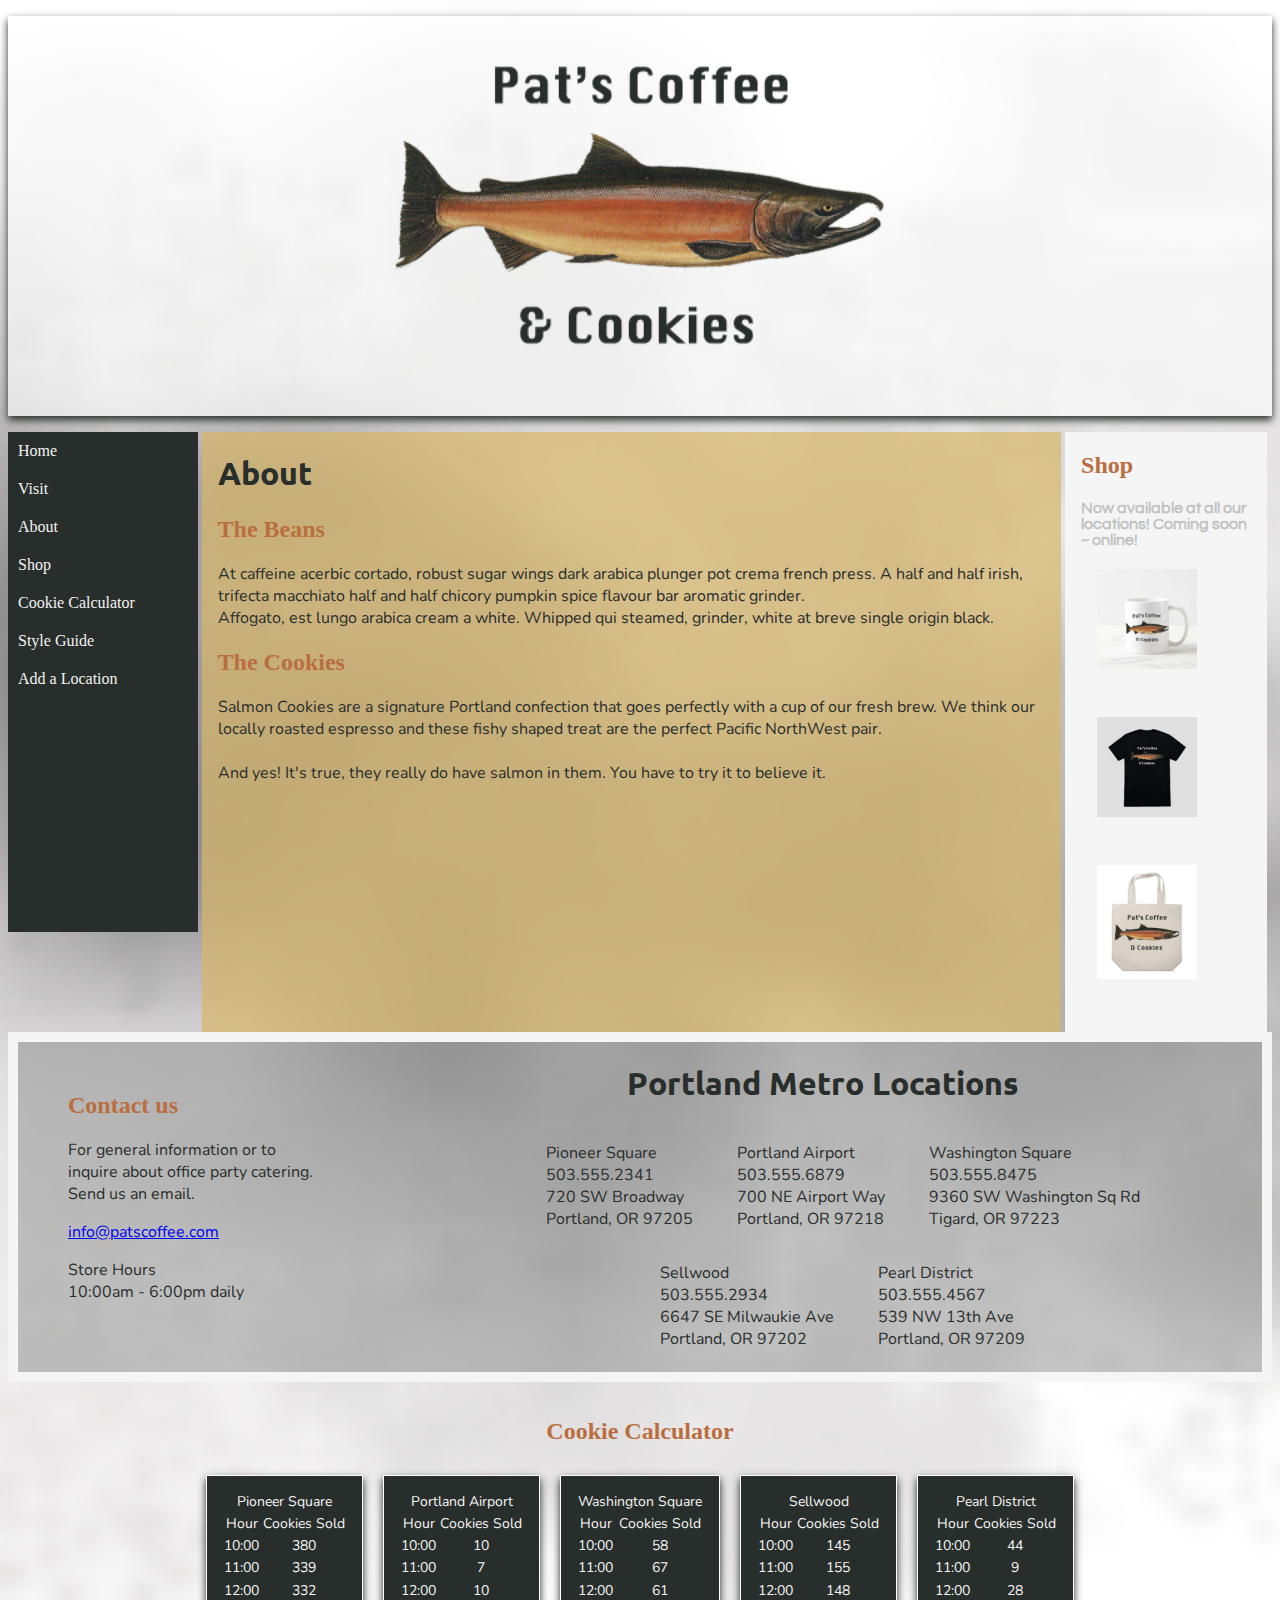
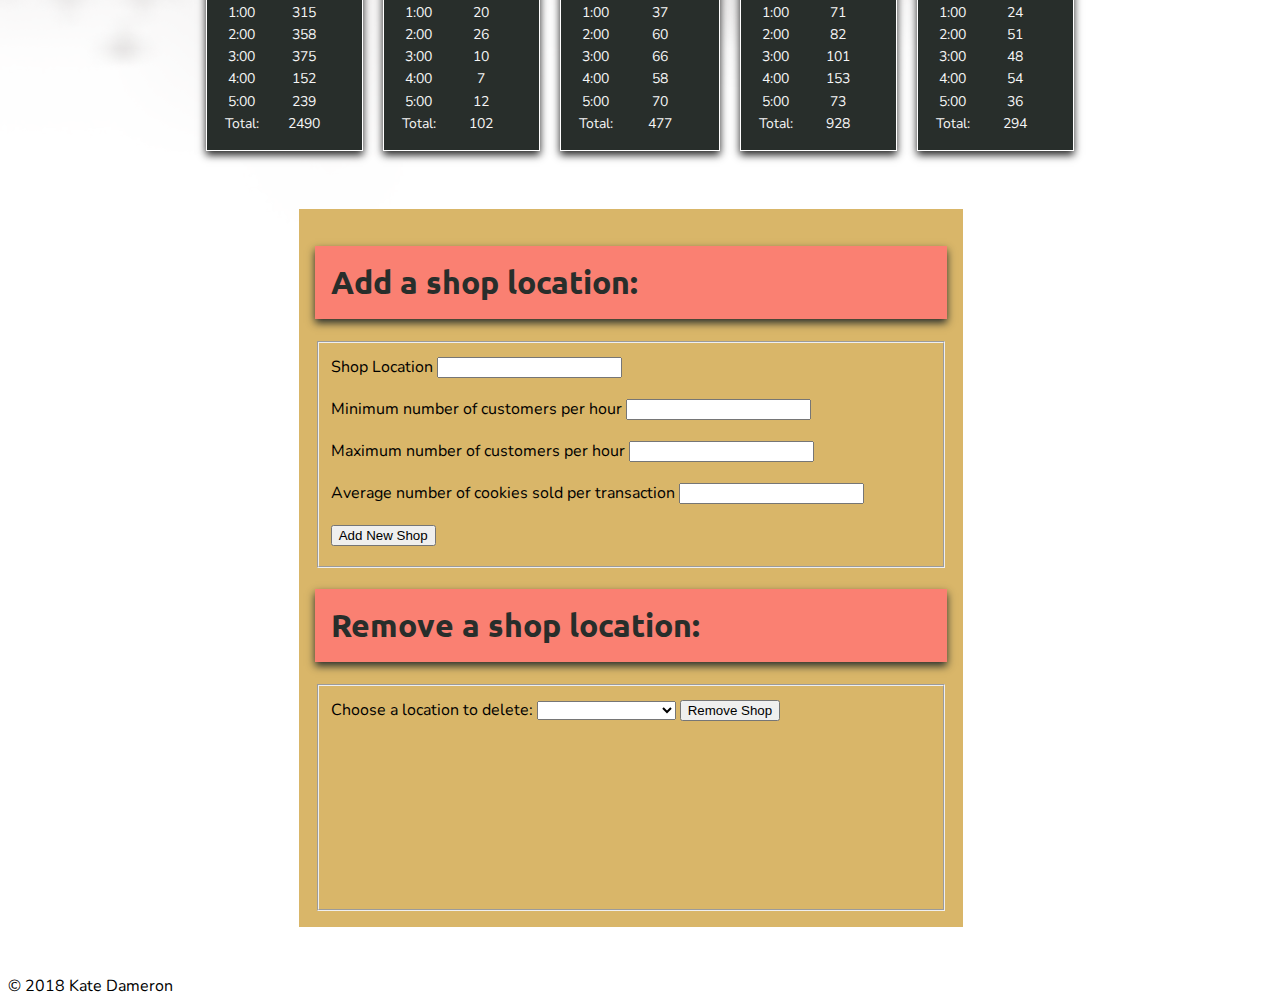
<file: index.html>
<!DOCTYPE html>
<html lang="en">
<head>
    <meta charset="UTF-8">
    <meta name="viewport" content="width=device-width, initial-scale=1.0">
    <title>Salmon Cookies</title>
    <link rel="stylesheet" href="style.css">
</head>
<body>
<header id="home">
    <img src="salmon-cookies-logo.png" alt="Pat's Coffee and Cookies logo with a picture of a Salmon">
</header>

<main>
    <nav class="navBar">
        <a href="#home">Home</a>
        <a href="#visit">Visit</a>
        <a href="#about">About</a>
        <a href="#shop">Shop</a>
        <a href="#cookieCalc">Cookie Calculator</a>
        <a href="styleguide.html">Style Guide</a>
        <a href="#form">Add a Location</a>
    </nav> 

    <section id="about">
        <h1>About</h1>
        <article>
            <h2>The Beans</h2>
            <p>At caffeine acerbic cortado, robust sugar wings dark arabica plunger pot crema french press. A half and half irish, trifecta macchiato half and half chicory pumpkin spice flavour bar aromatic grinder.<br>Affogato, est lungo arabica cream a white. Whipped qui steamed, grinder, white at breve single origin black.</p>
            <h2>The Cookies</h2>
            <p>Salmon Cookies are a signature Portland confection that goes perfectly with a cup of our fresh brew. We think our locally roasted espresso and these fishy shaped treat are the perfect Pacific NorthWest pair.<br><br>And yes! It's true, they really do have salmon in them. You have to try it to believe it.
            </p>
        </article>
    </section>

    <aside id="shop">
        <h2>Shop</h2>
        <h4>Now available at all our locations! Coming soon ~ online!</h4>
        <img src="merch-mug.jpg">
        <img src="merch-shirt.jpg">
        <img src="merch-tote.jpg">
    </aside>

    <section id="visit">
        <div class="info">
            <h2>Contact us</h2>
            <p>For general information or to<br>inquire about office party catering.<br>Send us an email.</p>
            <a href="info@patscoffee.com">info@patscoffee.com</a>
            <p>Store Hours<br>10:00am - 6:00pm daily</p>
        </div>

        <div class="addresses">  
            <h1>Portland Metro Locations</h1>
            <ul>
                <li>Pioneer Square</li>
                <li>503.555.2341</li>
                <li>720 SW Broadway<br>Portland, OR 97205</li>
            </ul>
            <ul>
                <li>Portland Airport</li>
                <li>503.555.6879</li>
                <li>700 NE Airport Way<br>Portland, OR 97218</li>
            </ul>
            <ul>
                <li>Washington Square</li>
                <li>503.555.8475</li>
                <li>9360 SW Washington Sq Rd<br>Tigard, OR 97223</li>
            </ul>
            <ul>
                <li>Sellwood</li>
                <li>503.555.2934</li>
                <li>6647 SE Milwaukie Ave<br>Portland, OR 97202</li>
            </ul>
            <ul>
                <li>Pearl District</li>
                <li>503.555.4567</li>
                <li>539 NW 13th Ave<br>Portland, OR 97209</li>
            </ul>    
        </div>
    </section>
    <h2 id="cookieCalc">Cookie Calculator</h2>
    <div id="store-locations"></div>
    <div class="addRemoveForm">
        <h1 class="formHeader">Add a shop location:</h1>
        <fieldset class="fieldset">
            <form id="form" method="GET" action="#">
                <label for="location">Shop Location</label>
                <input type="text" name="location" value="" id="name" required><br>
                <label for="min customers">Minimum number of customers per hour</label>
                <input type="number" name="min customers" value="" id="min" required><br>
                <label for="max customers">Maximum number of customers per hour</label>
                <input type="number" name="max customers" value="" id="max" required><br>
                <label for="avg cookies">Average number of cookies sold per transaction</label>
                <input type="number" name="avg cookies" value="" id="average" required><br>
                <input id="submit" type="button" value="Add New Shop">
            </form>
        </fieldset> 
        <h1 class="formHeader">Remove a shop location:</h1>
        <fieldset class="fieldset">
            <form id="deleteShop" method="GET" action="#">
                <label for="chooseShop">Choose a location to delete:</label>
                <select id="dropDownList" name="pickAShop">
                    <option value=""></option>
                    <option value="Pioneer Square">Pioneer Square</option>
                    <option value="Portland Airport">Portland Airport</option>
                    <option value="Washington Square">Washington Square</option>
                    <option value="Sellwood">Sellwood</option>
                    <option value="Pearl District">Pearl District</option>
                </select>
                <input id="delete" type="button" value="Remove Shop">
            </form>
        </fieldset> 
        </div>
</main>
<footer>&copy; 2018 Kate Dameron</footer>
    <script type="text/javascript" src="script.js"></script>
</body>
</html>
</file>
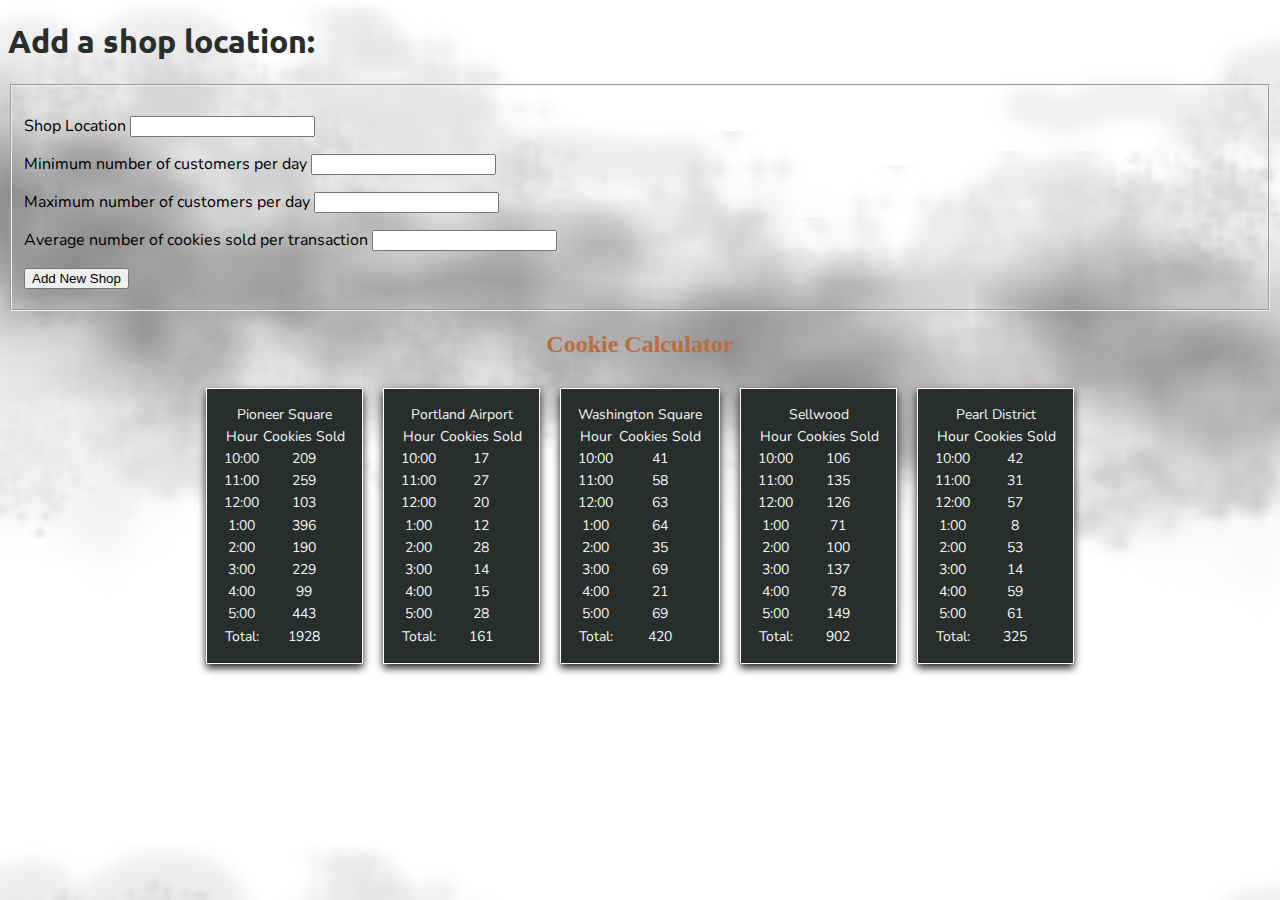
<file: addshop.html>
<!DOCTYPE html>
<html lang="en">
<head>
    <meta charset="UTF-8">
    <meta name="viewport" content="width=device-width, initial-scale=1.0">
    <title>Add a Location: Form</title>
    <link rel="stylesheet" href="style.css">
    <link href="https://fonts.googleapis.com/css?family=Bree+Serif|Nunito|Questrial|Ubuntu" rel="stylesheet">
</head>
<body>
    <div class="addShopForm">
    <h1 class="addShop">Add a shop location:</h1>
    <fieldset class="fieldset">
        <form id="form" method="GET" action="#">
            <p>Shop Location <input type="text" name="location" value="" id="name"></p>
            <p>Minimum number of customers per day <input type="number" name="min customers" value="" id="min"></p>
            <p>Maximum number of customers per day <input type="number" name="max customers" value="" id="max"></p>
            <p>Average number of cookies sold per transaction <input type="number" name="avg cookies" value="" id="average"></p>
            <div id="submit">
                <input type="button" value="Add New Shop">
            </div>
        </form>
    </fieldset>  
    </div>
    <h2 id="cookieCalc">Cookie Calculator</h2>
    <div id="store-locations"></div>
    <script type="text/javascript" src="script.js"></script>
</body>
</html>
</file>
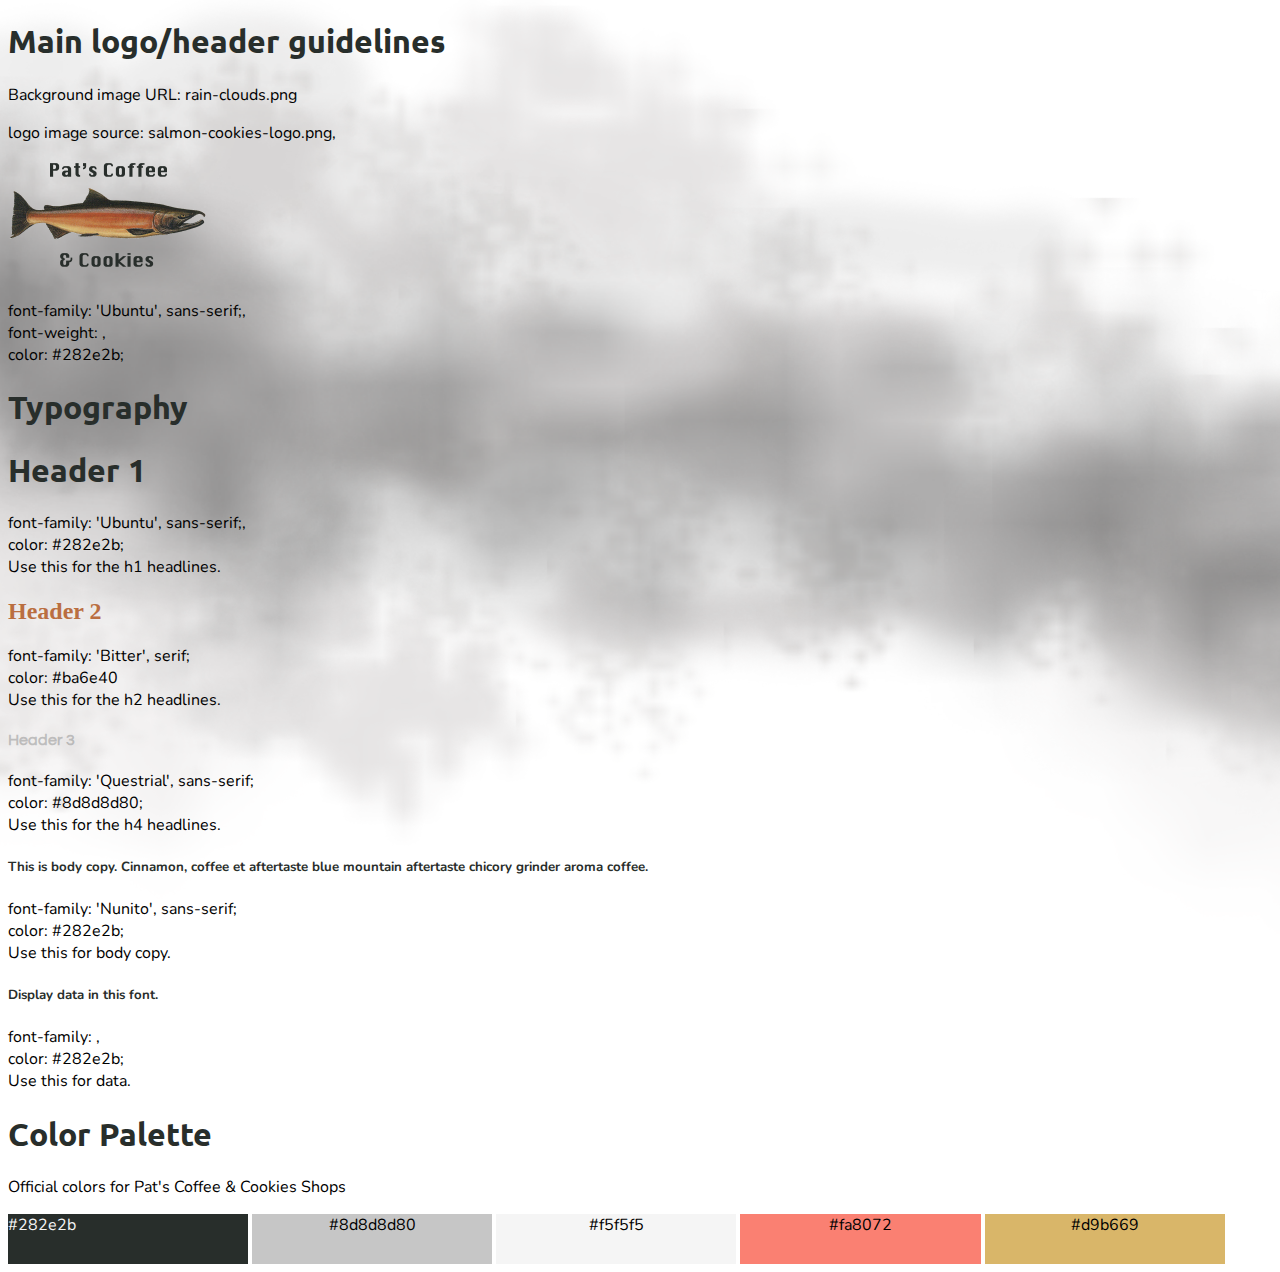
<file: styleguide.html>
<!DOCTYPE html>
<html lang="en">
<head>
    <title>Style Guide</title>
    <link rel="stylesheet" href="style.css">
</head>
<body>
    <h1>Main logo/header guidelines</h1>
    <p>Background image URL: rain-clouds.png</p>
    <p>
        logo image source: salmon-cookies-logo.png,<br>
        <img class="logo" src="salmon-cookies-logo.png"><br>
        font-family: 'Ubuntu', sans-serif;,<br>
        font-weight: ,<br>
        color: #282e2b;
    </p>

    <h1>Typography</h1>

    <h1>Header 1</h1>
    <p>
        font-family: 'Ubuntu', sans-serif;,<br>
        color: #282e2b;<br>
        Use this for the h1 headlines.
    </p>
    
    <h2>Header 2</h2>
    <p>
        font-family: 'Bitter', serif;<br>
        color: #ba6e40<br>
        Use this for the h2 headlines.
    </p>

    <h4>Header 3</h4>
    <p>
        font-family: 'Questrial', sans-serif;<br>
        color: #8d8d8d80;<br>
        Use this for the h4 headlines.
    </p>

    <h5>This is body copy. Cinnamon, coffee et aftertaste blue mountain aftertaste chicory grinder aroma coffee.</h5>

    <p>
        font-family: 'Nunito', sans-serif;<br>
        color: #282e2b;<br>
        Use this for body copy.
    </p>

    <h5>Display data in this font.</h5>
    <p>
        font-family: ,<br>
        color: #282e2b;<br>
        Use this for data.
    </p>

    <h1>Color Palette</h1>

    <p>Official colors for Pat's Coffee &amp; Cookies Shops</p>

    <div class="darkGreen">#282e2b</div>
    <div class="grey">#8d8d8d80</div>
    <div class="white">#f5f5f5</div>
    <div class="salmon">#fa8072</div>
    <div class="ochre">#d9b669</div>

</body>
</html>
</file>
<file: style.css>
@import url('https://fonts.googleapis.com/css?family=Bree+Serif|Nunito|Questrial|Ubuntu');
 
body {
    font-family: 'Nunito', sans-serif;
    background-image: url(rain-clouds.png);
    background-size: cover;
}

h1 {
    font-family: 'Ubuntu', sans-serif; 
    color: #282e2b;
}

div.addRemoveForm {
    margin-left: 23%;
    margin-top: 3em;
    width: 50%;
    padding: 1em;
    background-color: #d9b669;
}

h1.formHeader { 
    box-shadow: 0 4px 8px 0 rgb(40,46,43);
    background-color: rgb(250, 128, 114);
    padding: 0.5em;
}

.fieldset {
    padding-top: 13px;
    height: 200px;
    border-style: 2px double #282e2b;
}

label + input {
    margin-bottom: 20px;
}

h2 {
    color: #ba6e40;
    font-family: 'Bitter', serif;
}

h4 {
    color: #8d8d8d80;
    font-family: 'Questrial', sans-serif;
}

h5 {
    color: #282e2b;
    font-family: 'Nunito', sans-serif;
}

.logo {
    width: 200px
}

#home {
    margin: 1em 0 1em 0;
    width: 100%;
    height: 400px;
    background-size: cover;
    background-color: rgba(255, 255, 255, 0.6);
    color: white;
    text-shadow: 1px 1px 2px #282e2b, 0 0 15px #fa8072, 0 0 5px grey;
    text-align: center;
    font-family: 'Ubuntu', sans-serif;
    box-shadow: 0 4px 8px 0 rgb(40,46,43);
}

#home img {
    margin-left: 0;
    height: 400px;
    width: 500px;
}

nav {
    text-align: center;
    background-color: #282e2b;
    display: inline-block;
    vertical-align: top;
    width: 15%;
    height: 500px;
}

section {
    text-align: center;
    box-sizing: border-box;
    display: inline-block;
    padding: 0em 1em 1em 1em;
    vertical-align: top;
    width: 68%;
}

aside {
    text-align: center;
    background-color: whitesmoke;
    display: inline-block;
    vertical-align: top;
    width: 16%;
    box-sizing: border-box;
    text-align: left;
    padding: 0 1em 0 1em;
    height: 600px;
}

nav a {
    font-family: 'Bitter', serif;
    box-sizing: border-box;
    display: block;
    padding: 10px 10px 10px 10px;
    color: #f2f2f2;
    text-align: left;
    text-decoration: none;
    font-size: 16px;
    
}

nav a:hover {
    background-color: #d9b669;
    color: whitesmoke;
    font-size: 20px;
}

nav a:active {
    background-color: whitesmoke;
    color: salmon;
}

#about {
    text-align: left;
    background-color: rgba(217,182,105,0.7);
    color: rgb(40,46,43);
    height: 600px;
}

#about h1 {
    text-align: left;
}

aside img {
    display: block;
    margin: 1em 3em 3em 1em;
    width: 100px;
}

#visit {
    position: relative;
    width: 100%;
    height: 350px;
    margin: 0 0 1em 0;
    padding-left: 3em;
    text-align: left;
    background-color: #8d8d8d80;
    color: rgb(40,46,43);
    border: 10px solid whitesmoke;
}

section .info {
    position: absolute;
    left: 50px;
    top: 30px;
}

.addresses {
    text-align: center;
    position: absolute;
    bottom: 30px;
    left: 400px;
    margin-right: 35px;
    height: 300px;
}

.addresses ul {
    text-align: left;
    display: inline-block;
    list-style: none;
}

#store-locations {
    text-align: center;
    box-sizing: border-box;
}

#store-locations table {
    margin: 10px;
    display: inline-table;
    line-height: 1.3;
    font-size: 14px;
    box-shadow: 0 4px 8px 0 #222222;
    background-color: rgb(40,46,43);
    color: whitesmoke;
    padding: 1em;
    border: 1px solid white;

}

#store-locations table, td {
    text-align: center;
}

#cookieCalc {
    text-align: center;
}

footer {
    text-align: left;
    margin-top: 3em;
}

/*style-guide*/

.darkGreen {
    color: #f5f5f5;
    background-color: #282e2b;
    display: inline-block;
    width: 19%;
    height: 50px;

}

.grey {
    background-color: #8d8d8d80;
    text-align: center;
    display: inline-block;
    width: 19%;
    height: 50px;
}

.white {
   background-color: #f5f5f5;
   text-align: center; 
   display: inline-block;
   width: 19%;
   height: 50px;
}

.salmon {
    background-color: #fa8072;
    text-align: center;
    display: inline-block;
    width: 19%;
    height: 50px;
}

.ochre {
    background-color: #d9b669;
    text-align: center;
    display: inline-block;
    width: 19%;
    height: 50px;
}
</file>
